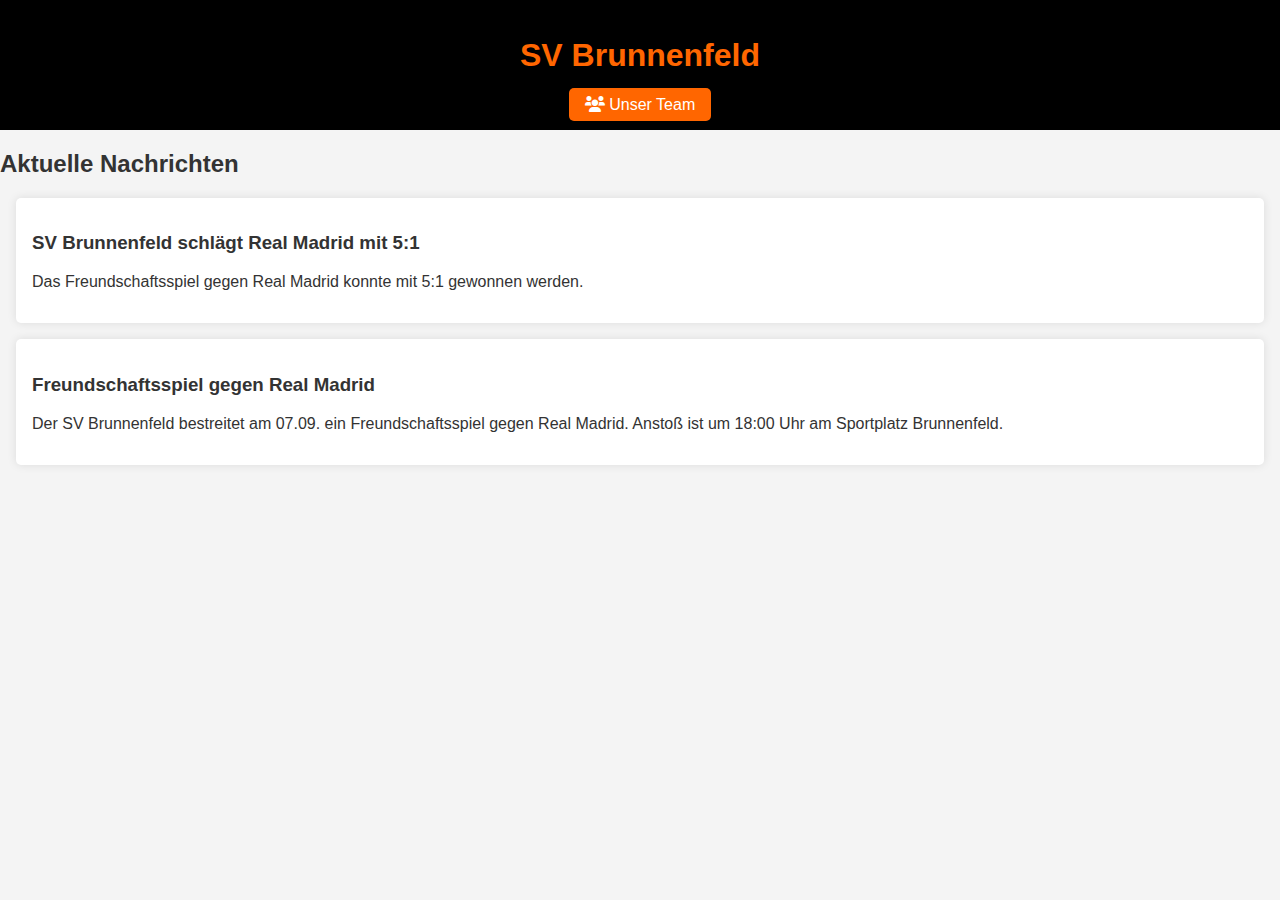
<file: index.html>
<!DOCTYPE html>
<html lang="de">
<head>
    <meta charset="UTF-8">
    <meta name="viewport" content="width=device-width, initial-scale=1.0">
    <title>SV Brunnenfeld</title>
    <link rel="stylesheet" href="assets/css/style.css">
    <link rel="stylesheet" href="https://cdnjs.cloudflare.com/ajax/libs/font-awesome/6.0.0-beta3/css/all.min.css">
</head>
<body>
    <header>
        <h1>SV Brunnenfeld</h1>
        <nav>
            <a href="squad.html" class="team-btn"><i class="fas fa-users"></i> Unser Team</a>
        </nav>
    </header>

    <section id="news">
        <h2>Aktuelle Nachrichten</h2>
        <article>
            <h3>SV Brunnenfeld schlägt Real Madrid mit 5:1</h3>
            <p>Das Freundschaftsspiel gegen Real Madrid konnte mit 5:1 gewonnen werden.</p>
        </article>
        <article>
            <h3>Freundschaftsspiel gegen Real Madrid</h3>
            <p>Der SV Brunnenfeld bestreitet am 07.09. ein Freundschaftsspiel gegen Real Madrid. Anstoß ist um 18:00 Uhr am Sportplatz Brunnenfeld.</p>
        </article>
        <!-- Weitere Nachrichten hier -->
    </section>

    <script src="js/script.js"></script>
</body>
</html>
</file>
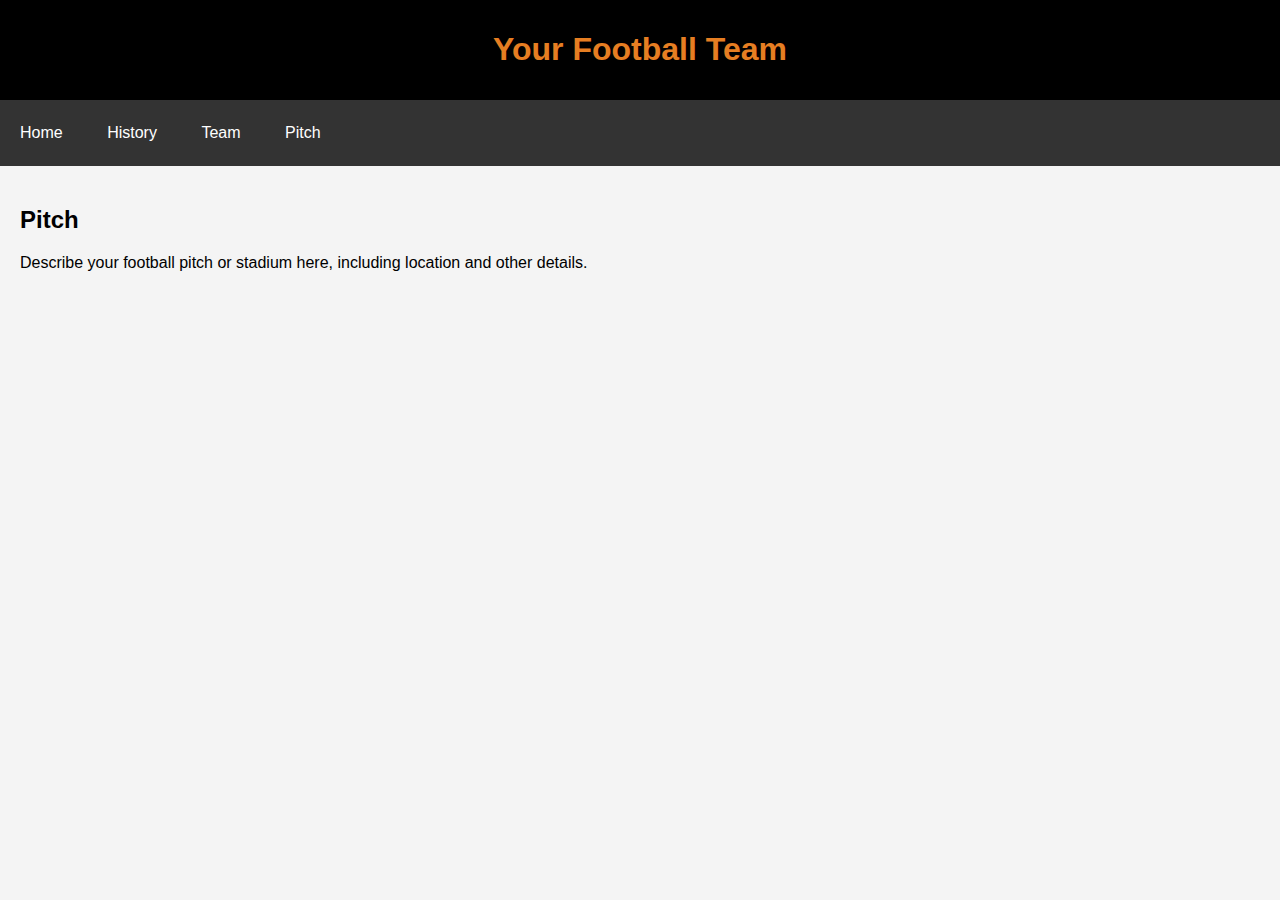
<file: pitch.html>
<!DOCTYPE html>
<html lang="en">
<head>
    <meta charset="UTF-8">
    <meta name="viewport" content="width=device-width, initial-scale=1.0">
    <title>Pitch - Your Football Team</title>
    <style>
        body { 
            font-family: Arial, sans-serif; 
            margin: 0; 
            padding: 0; 
            background-color: #f4f4f4;
        }
        header { 
            background-color: black; 
            color: #e67e22; 
            text-align: center; 
            padding: 10px 0; 
        }
        nav {
            background-color: #333;
            padding: 10px 0;
        }
        nav a {
            color: white;
            text-decoration: none;
            padding: 14px 20px;
            display: inline-block;
        }
        nav a:hover {
            background-color: #e67e22;
        }
        section {
            padding: 20px;
        }
        .section-title {
            font-size: 1.5em;
            margin-top: 20px;
        }
    </style>
</head>
<body>

<header>
    <h1>Your Football Team</h1>
</header>

<nav>
    <a href="index.html">Home</a>
    <a href="history.html">History</a>
    <a href="team.html">Team</a>
    <a href="pitch.html">Pitch</a>
</nav>

<section>
    <h2 class="section-title">Pitch</h2>
    <p>Describe your football pitch or stadium here, including location and other details.</p>
</section>

</body>
</html>
</file>
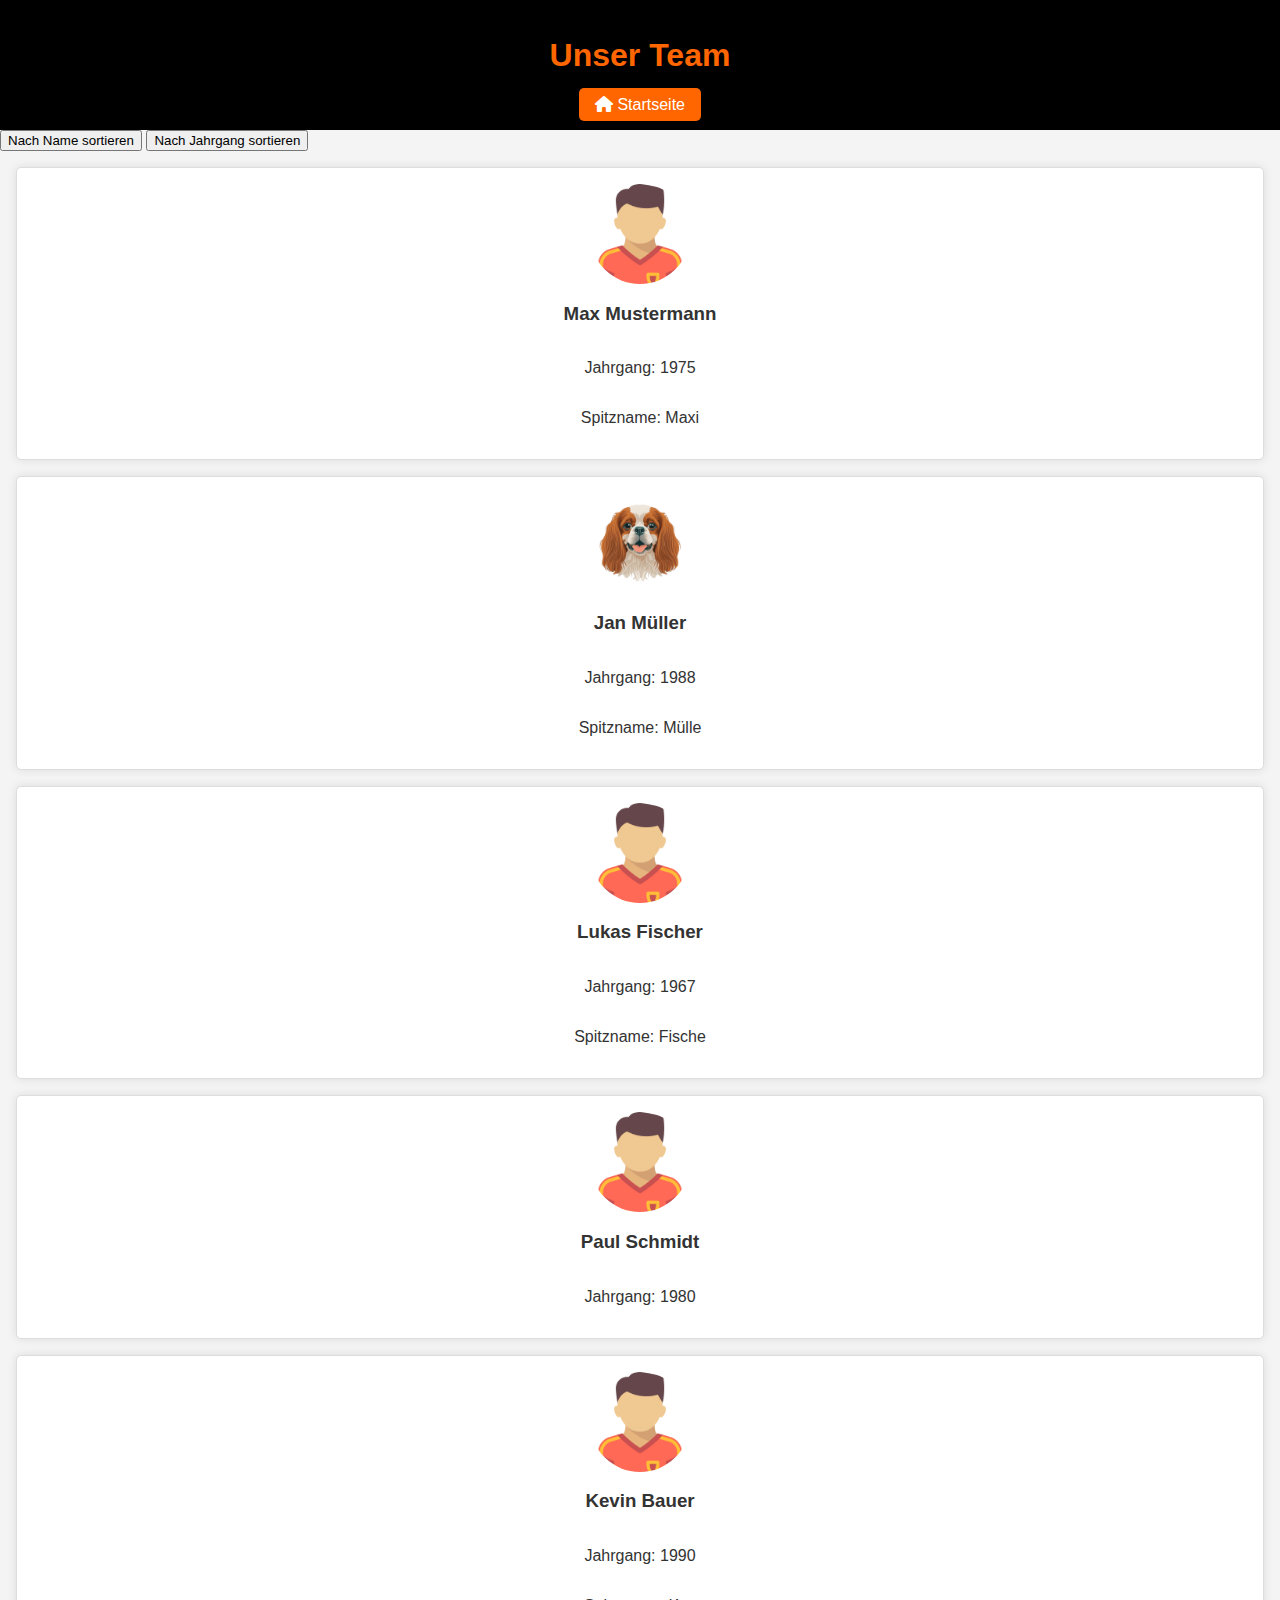
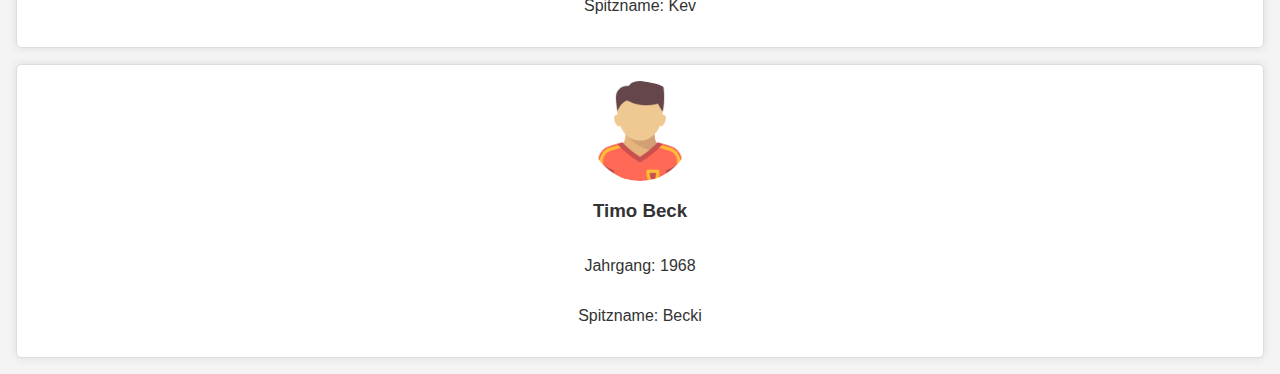
<file: squad.html>
<!DOCTYPE html>
<html lang="de">
<head>
    <meta charset="UTF-8">
    <meta name="viewport" content="width=device-width, initial-scale=1.0">
    <title>Unser Team - SV Brunnenfeld</title>
    <link rel="stylesheet" href="assets/css/style.css">
    <link rel="stylesheet" href="https://cdnjs.cloudflare.com/ajax/libs/font-awesome/6.0.0-beta3/css/all.min.css">
</head>
<body>
    <header>
        <h1>Unser Team</h1>
        <nav>
            <a href="index.html" class="home-btn"><i class="fas fa-home"></i> Startseite</a>
        </nav>
    </header>

    <section id="sorting-controls">
        <button id="sortByName">Nach Name sortieren</button>
        <button id="sortByYear">Nach Jahrgang sortieren</button>
    </section>

    <section id="squad">
        <div class="player">
            <img src="assets/images/placeholder.png" alt="Spielerbild">
            <h3>Max Mustermann</h3>
            <p>Jahrgang: 1975</p>
            <p>Spitzname: Maxi</p>
        </div>
        
        <div class="player">
            <img src="assets/images/testPicture.png" alt="Spielerbild">
            <h3>Jan Müller</h3>
            <p>Jahrgang: 1988</p>
            <p>Spitzname: Mülle</p>
        </div>
        
        <div class="player">
            <img src="assets/images/placeholder.png" alt="Spielerbild">
            <h3>Lukas Fischer</h3>
            <p>Jahrgang: 1967</p>
            <p>Spitzname: Fische</p>
        </div>
        
        <div class="player">
            <img src="assets/images/placeholder.png" alt="Spielerbild">
            <h3>Paul Schmidt</h3>
            <p>Jahrgang: 1980</p>
        </div>
        
        <div class="player">
            <img src="assets/images/placeholder.png" alt="Spielerbild">
            <h3>Kevin Bauer</h3>
            <p>Jahrgang: 1990</p>
            <p>Spitzname: Kev</p>
        </div>
        
        <div class="player">
            <img src="assets/images/placeholder.png" alt="Spielerbild">
            <h3>Timo Beck</h3>
            <p>Jahrgang: 1968</p>
            <p>Spitzname: Becki</p>
        </div>
    </section>

    <script src="js/script.js"></script>
</body>
</html>
</file>
<file: assets/css/style.css>
body {
    font-family: Arial, sans-serif;
    margin: 0;
    padding: 0;
    background-color: #f4f4f4;
    color: #333;
}

header {
    background-color: #000;
    color: #fff;
    text-align: center;
    padding: 1rem 0;
}

h1 {
    color: #f60;
}

section#news article, section#squad .player {
    background-color: #fff;
    margin: 1rem;
    padding: 1rem;
    border-radius: 5px;
    box-shadow: 0 0 10px rgba(0,0,0,0.1);
}

footer {
    text-align: center;
    padding: 1rem;
    background-color: #000;
    color: #fff;
}

footer a {
    color: #f60;
    text-decoration: none;
}

#squad .player {
    display: flex;
    flex-direction: column;
    align-items: center;
    border: 1px solid #ddd;
    padding: 1rem;
    margin: 1rem;
}

#squad .player img {
    width: 100px;
    height: 100px;
    border-radius: 50%;
}

@media (max-width: 600px) {
    #squad .player {
        width: 90%;
        margin: 0.5rem auto;
    }
}

nav {
    margin-top: 1rem;
}

nav a {
    color: #fff;
    background-color: #f60;
    padding: 0.5rem 1rem;
    margin: 0 0.5rem;
    text-decoration: none;
    border-radius: 5px;
}

nav a:hover {
    background-color: #333;
}
</file>
